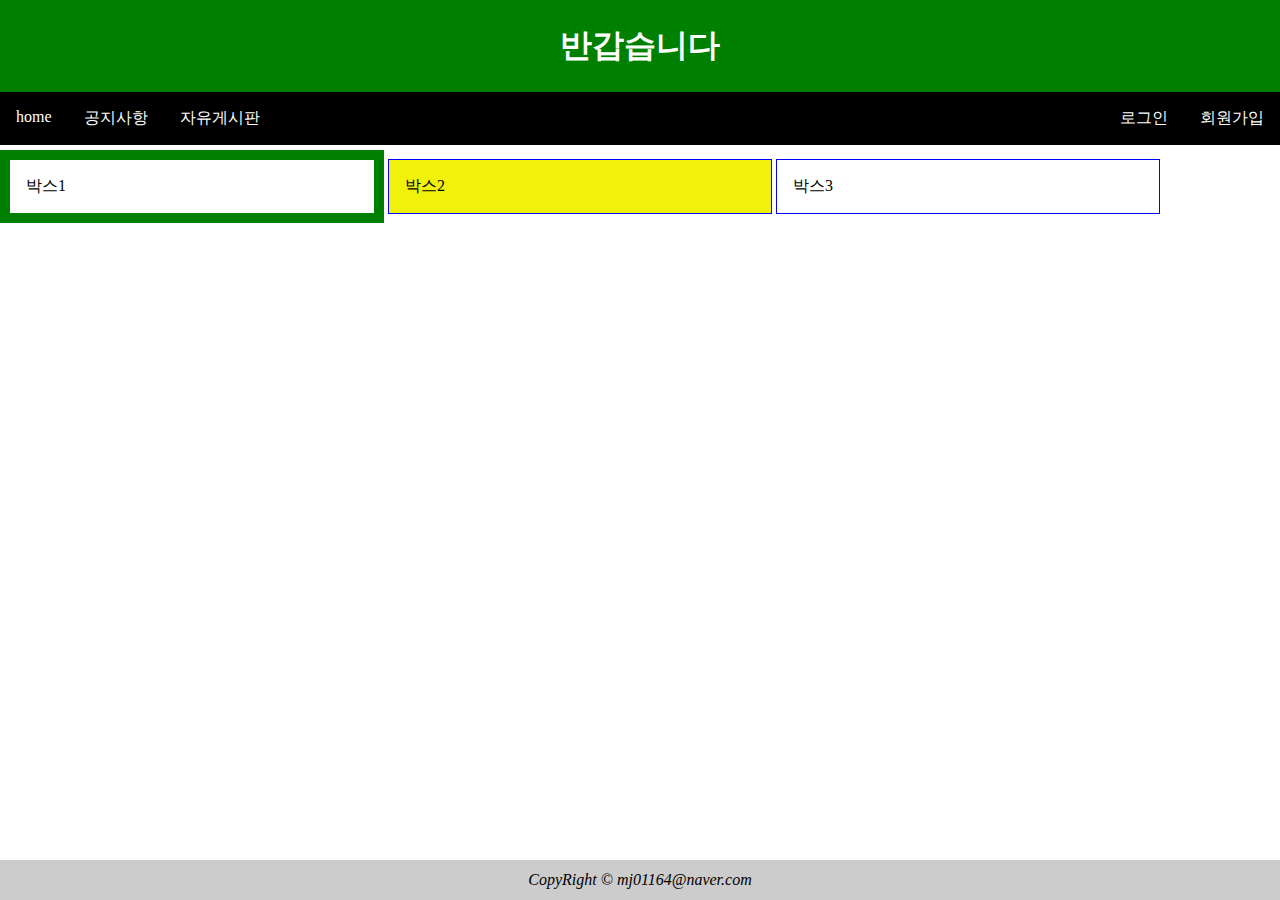
<file: hello-001/index.html>
<!DOCTYPE html>
<html lang="en">
  <head>
    <meta charset="UTF-8" />
    <meta name="viewport" content="width=device-width, initial-scale=1.0" />
    <title>Document</title>
  </head>
  <style>
    /* css를 시작할 때 항상 clear 코드를 작성하자 */
    * {
      margin: 0;
      padding: 0;
      box-sizing: border-box;
    }

    html {
      height: 100vh;
    }
    body {
      height: 100%;
      display: flex;
      flex-direction: column;
    }

    section {
      flex: 1;
    }
    header {
      background-color: green;
      color: white;
      text-align: center;
      padding: 1.5rem;
    }
    div {
      /* div box의 display 속성은 block 형이다
        block 형 속성을 inline으로 변경할 수 있다
        inline으로 변경하면 width, height 등의 속성이 적용되지 않는다*/
      display: inline;

      /*
      div box 의 display 속성을 inline-block 으로 변경하면
      block 성질과 inline 성질을 동시에 보이게 된다
      실제 보여지는 영역만 자신의 구역으로 하고
      width, height 가 적용되는 성질을 갖는다
      하지만 이 속성도 layout 만들때 여러가지 불편함이 있다 */

      display: inline-block;
      border: 1px solid blue;
      padding: 1rem;
      width: 30%;
      margin: 5px auto;
    }

    div:nth-of-type(1) {
      border: 10px solid green;
    }

    div:nth-of-type(2) {
      background-color: #f1f10c;
    }

    div:hover {
      cursor: pointer;
      background-color: #ccc;
    }

    nav {
      background-color: black;
      color: white;
    }

    nav ul {
      /*
        display:flex: 속성은 css2 에서 새롭게 도입된 속성이다
        부모 box를 flex로 설정하면 자식 box들은 모두 inline-block과
        같은 성질을 갖게 되고 자유롭게 layout 을 설정할 수 있다

        자식 box 들을 부모 box 내부에서 가로방향으로 배치하고자 할 때
        주로 사용하는 속성이다


        */
      display: flex;
      list-style: none;
    }

    nav li {
      padding: 1rem;
    }

    nav li:hover {
      cursor: pointer;
      background-color: #777;
    }
    nav li:nth-of-type(4) {
      margin-left: auto;
    }

    footer {
      background-color: #ccc;
      text-align: center;
      padding: 0.7rem;
    }
  </style>
  <body>
    <header>
      <h1>반갑습니다</h1>
    </header>
    <nav>
      <ul>
        <li>home</li>
        <li>공지사항</li>
        <li>자유게시판</li>
        <li>로그인</li>
        <li>회원가입</li>
      </ul>
    </nav>
    <section>
      <div>박스1</div>
      <div>박스2</div>
      <div>박스3</div>
    </section>
    <footer>
      <address>CopyRight &copy; mj01164@naver.com</address>
    </footer>
  </body>
</html>
</file>
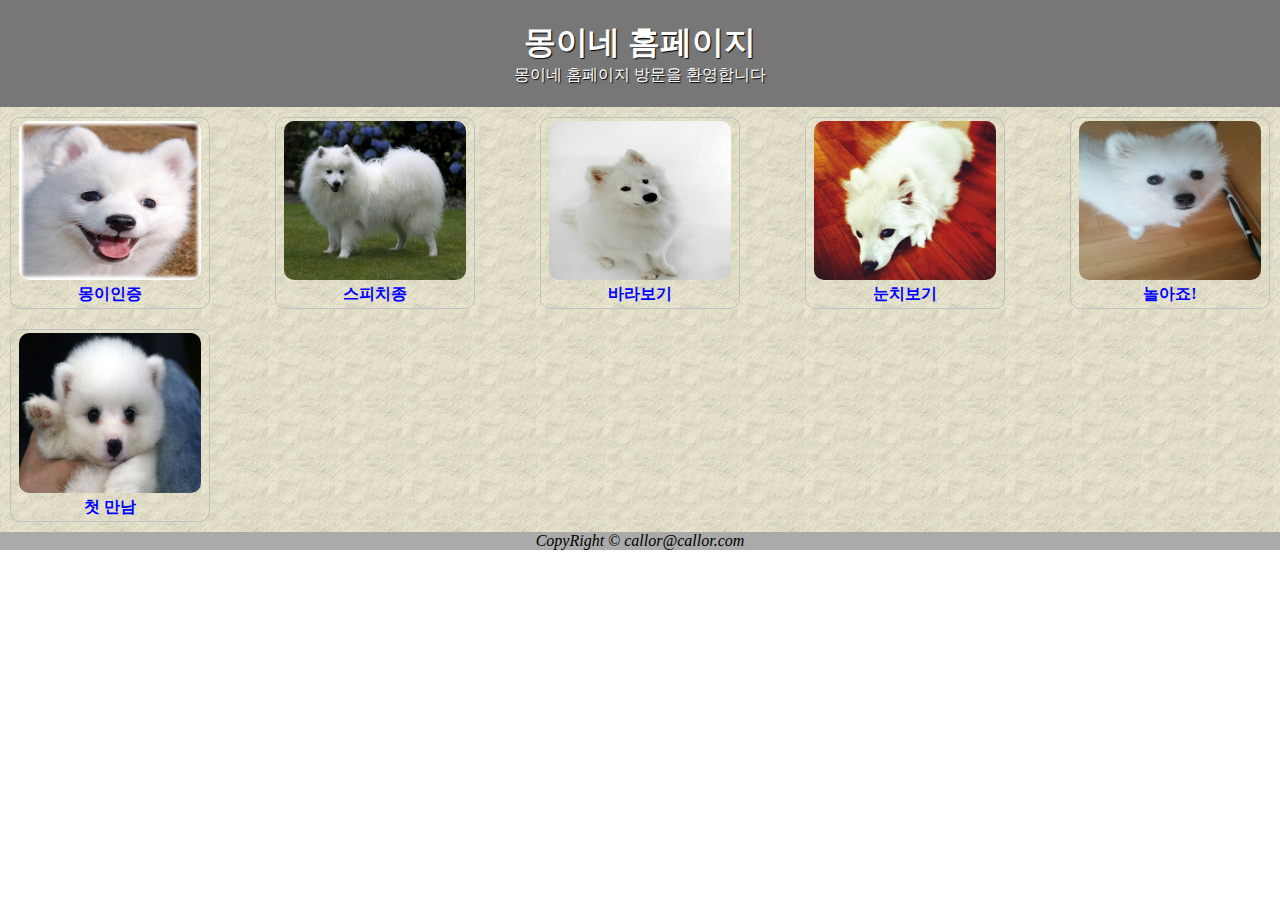
<file: hello-003/index.html>
<!DOCTYPE html>
<html lang="ko">
  <head>
    <meta charset="UTF-8" />
    <meta name="viewport" content="width=device-width, initial-scale=1.0" />
    <title>몽이네</title>
    <link rel="stylesheet" href="../css/clear.css" />
    <link rel="stylesheet" href="./css/main.css" />
  </head>
  <body>
    <header>
      <h1>몽이네 홈페이지</h1>
      <p>몽이네 홈페이지 방문을 환영합니다</p>
    </header>
    <section class="main">
      <article class="th_img">
        <img src="./images/dog/600_0001.jpg" alt="몽이인증" />
        <figcaption>
          <a href="./images/dog/0001.jpg" target="_new">몽이인증</a>
        </figcaption>
      </article>
      <article class="th_img">
        <img src="./images/dog/600_0002.jpg" alt="스피츠종" />
        <figcaption>
          <a href="./images/dog/0002.jpg" target="_new">스피치종</a>
        </figcaption>
      </article>
      <article class="th_img">
        <img src="./images/dog/600_0003.jpg" alt="바라보기" />
        <figcaption>
          <a href="./images/dog/0003.jpg" target="_new">바라보기</a>
        </figcaption>
      </article>
      <article class="th_img">
        <img src="./images/dog/600_0004.jpg" alt="눈치보기" />
        <figcaption>
          <a href="./images/dog/0004.jpg" target="_new">눈치보기</a>
        </figcaption>
      </article>
      <article class="th_img">
        <img src="./images/dog/600_0005.jpg" alt="놀아죠!" />
        <figcaption>
          <a href="./images/dog/0005.jpg" target="_new">놀아죠!</a>
        </figcaption>
      </article>
      <article class="th_img">
        <img src="./images/dog/600_0006.jpg" alt="첫 만남" />
        <figcaption>
          <a href="./images/dog/0006.jpg" target="_new">첫 만남</a>
        </figcaption>
      </article>
    </section>
    <footer>
      <address>CopyRight &copy; callor@callor.com</address>
    </footer>
  </body>
</html>
</file>
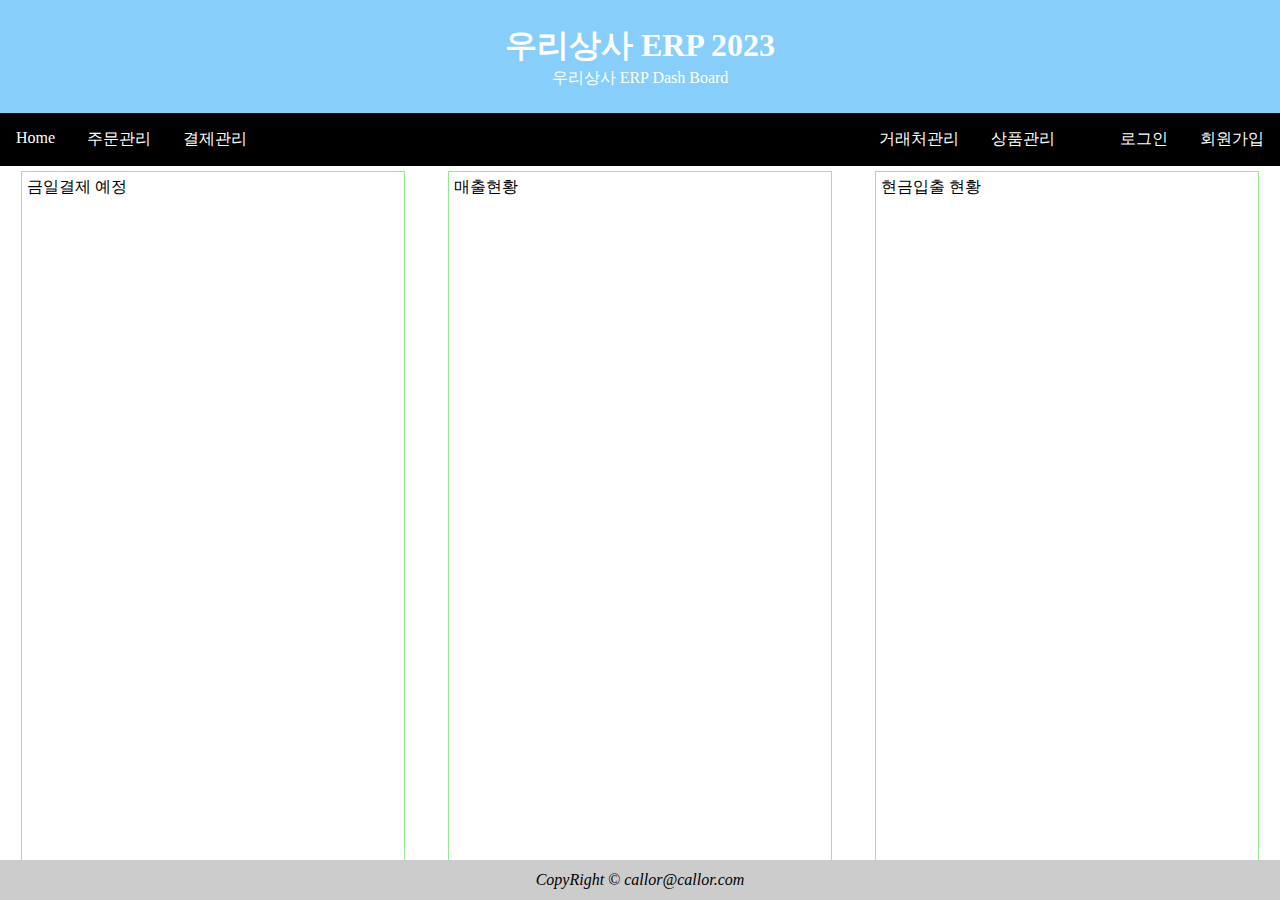
<file: hello-001/index2.html>
<!DOCTYPE html>
<html lang="en">
  <head>
    <meta charset="UTF-8" />
    <meta name="viewport" content="width=device-width, initial-scale=1.0" />
    <title>우리상사 ERP</title>
  </head>
  <style>
    * {
      margin: 0;
      padding: 0;
      box-sizing: border-box;
    }
    html {
      height: 100vh;
    }
    body {
      height: 100%;
      display: flex;
      flex-direction: column;
    }
    section {
      flex: 1;
      display: flex;
    }
    header {
      background-color: lightskyblue;
      color: white;
      text-align: center;
      padding: 1.5rem;
    }
    div {
      border: 1px solid lightgreen;
      margin: 5px auto;
      padding: 5px;
      width: 30%;
      height: 100%;
    }
    nav {
      background-color: black;
      color: white;
    }

    nav ul {
      display: flex;
      list-style: none;
    }

    nav li {
      padding: 1rem;
    }

    nav li:hover {
      cursor: pointer;
      background-color: #777;
    }

    nav li:nth-of-type(4) {
      margin-left: 600px;
    }

    nav li:nth-of-type(6) {
      margin-left: auto;
    }

    footer {
      background-color: #ccc;
      text-align: center;
      padding: 0.7rem;
    }
  </style>
  <body>
    <header>
      <h1>우리상사 ERP 2023</h1>
      <p>우리상사 ERP Dash Board</p>
    </header>
    <nav>
      <ul>
        <li>Home</li>
        <li>주문관리</li>
        <li>결제관리</li>
        <li>거래처관리</li>
        <li>상품관리</li>
        <li>로그인</li>
        <li>회원가입</li>
      </ul>
    </nav>
    <section>
      <div>금일결제 예정</div>
      <div>매출현황</div>
      <div>현금입출 현황</div>
    </section>
    <footer>
      <address>CopyRight &copy; callor@callor.com</address>
    </footer>
  </body>
</html>
</file>
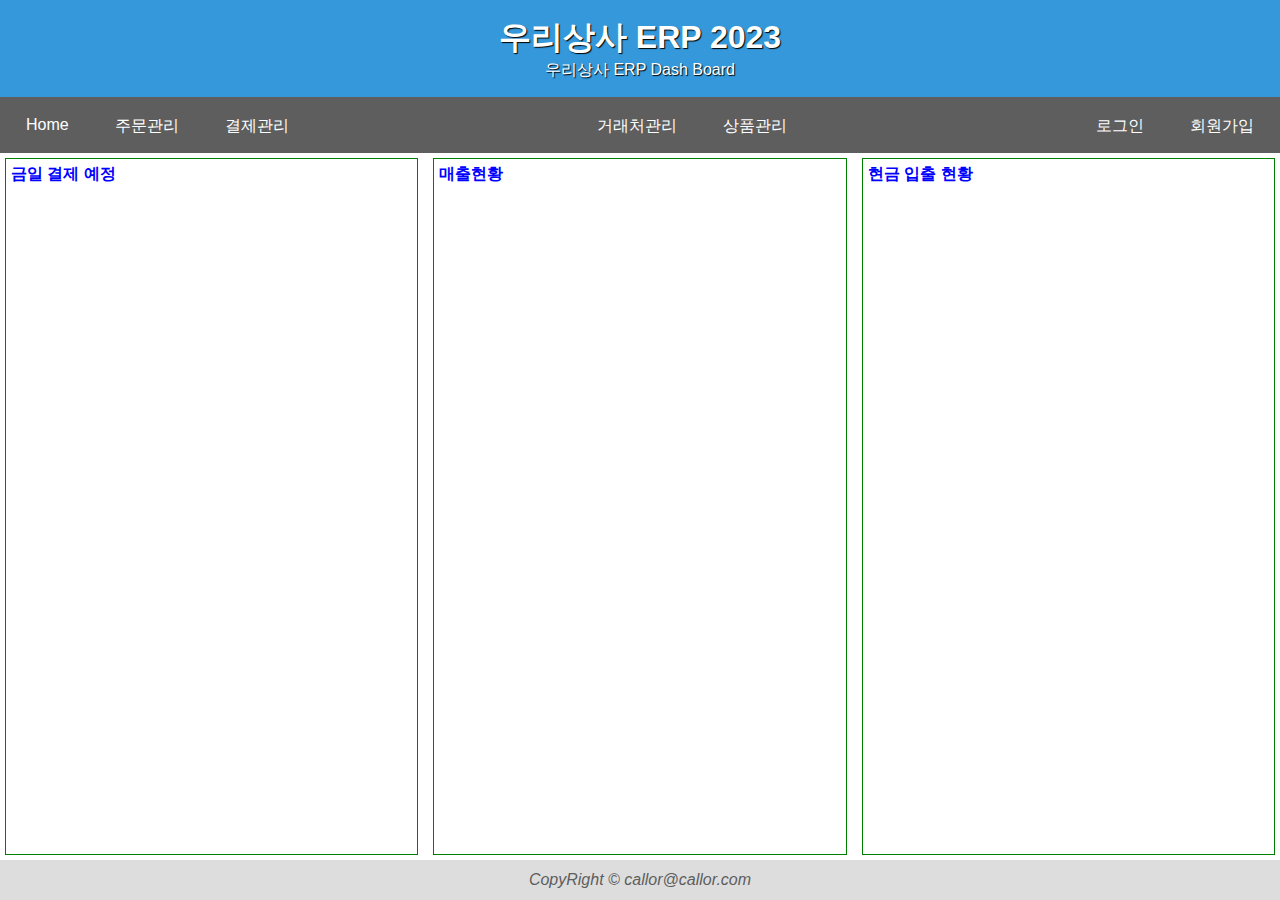
<file: hello-001/index3.html>
<!DOCTYPE html>
<html lang="en">
  <head>
    <meta charset="UTF-8" />
    <meta name="viewport" content="width=device-width, initial-scale=1.0" />
    <title>우리상사 ERP</title>
    <link rel="stylesheet" href="./dash.css" />
  </head>
  <body>
    <header>
      <h1>우리상사 ERP 2023</h1>
      <p>우리상사 ERP Dash Board</p>
    </header>
    <nav>
      <a href="#">Home</a>
      <a href="#">주문관리</a>
      <a href="#">결제관리</a>
      <a href="#">거래처관리</a>
      <a href="#">상품관리</a>
      <a href="#">로그인</a>
      <a href="#">회원가입</a>
    </nav>
    <section>
      <article><p>금일 결제 예정</p></article>
      <article><p>매출현황</p></article>
      <article><p>현금 입출 현황</p></article>
    </section>
    <footer>
      <address>CopyRight &copy; callor@callor.com</address>
    </footer>
  </body>
</html>
</file>
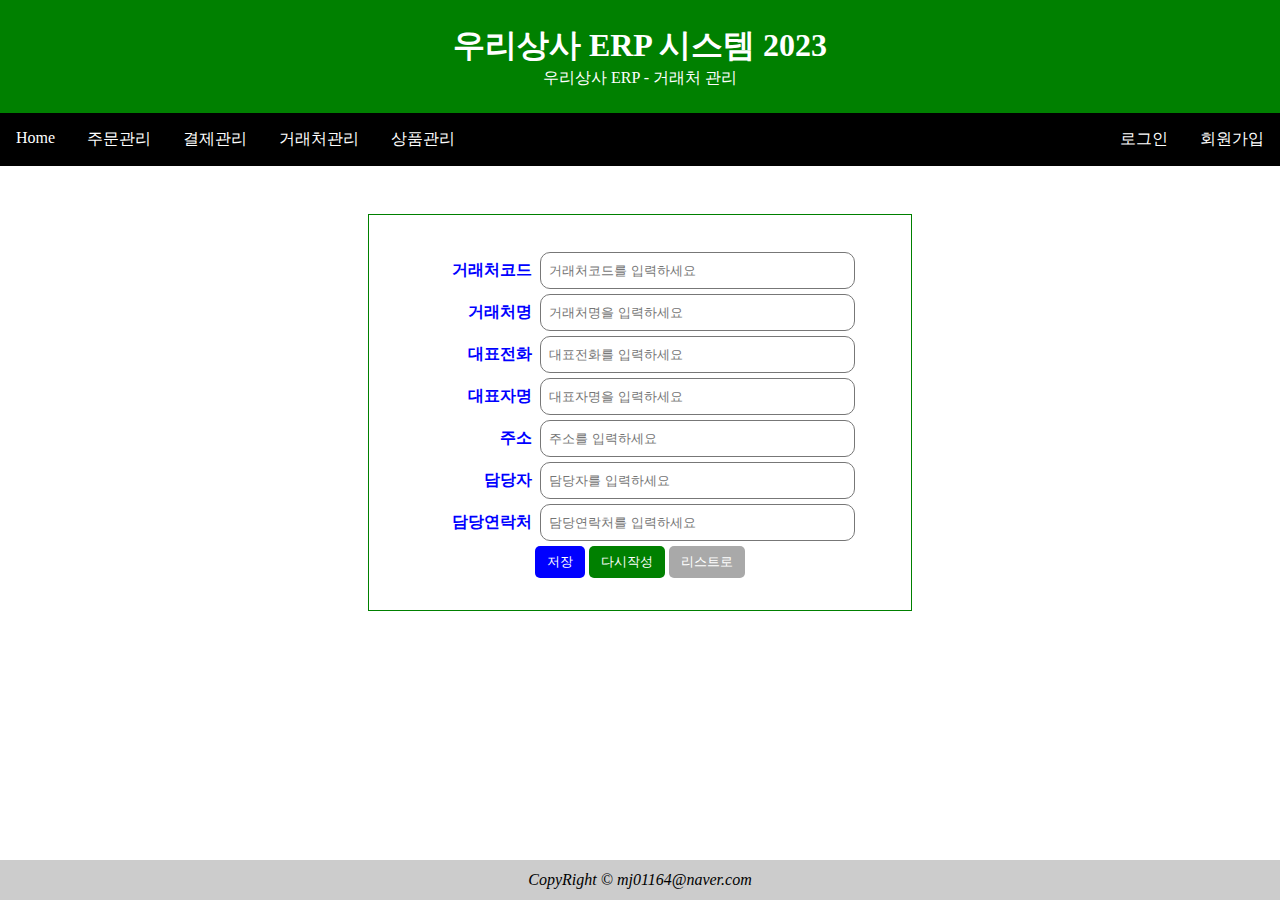
<file: hello-001/index4.html>
<!DOCTYPE html>
<html lang="en">
  <head>
    <meta charset="UTF-8" />
    <meta name="viewport" content="width=device-width, initial-scale=1.0" />
    <title>우리상사 ERP 시스템 2023</title>
  </head>
  <style>
    * {
      margin: 0;
      padding: 0;
      box-sizing: border-box;
    }
    html {
      width: 100vw;
      height: 100vh;
    }
    body {
      height: 100%;
      width: 100%;
      display: flex;
      flex-direction: column;
      justify-content: center;
      align-items: center;
    }

    section {
      flex: 1;
    }
    header {
      width: 100%;
      background-color: green;
      color: white;
      text-align: center;
      padding: 1.5rem;
    }

    nav {
      width: 100%;
      background-color: black;
      color: white;
    }

    nav ul {
      display: flex;
      list-style: none;
    }
    nav li {
      padding: 1rem;
    }
    nav li:hover {
      cursor: pointer;
      background-color: #777;
    }

    nav li:nth-of-type(6) {
      margin-left: auto;
    }

    form {
      width: 50vw;
    }

    fieldset {
      padding: 2rem;
      margin: 3rem;
      text-align: center;
      border: 1px solid green;
    }

    form div {
      width: 90%;
      margin: 5px auto;
      display: flex;
    }

    form label,
    form input {
      padding: 8px;
    }

    form label {
      flex: 1;
      text-align: right;
      color: blue;
      font-weight: bold;
    }

    form input {
      flex: 3;
      border-radius: 10px;
      outline: none;
      border: 1px solid #777;
    }

    form input:hover {
      background-color: #ddd;
      cursor: pointer;
    }

    form input:focus {
      border: 1px solid blue;
    }

    footer {
      width: 100%;
      background-color: #ccc;
      text-align: center;
      padding: 0.7rem;
    }
    button {
      padding: 7px 12px;
      border-radius: 5px;
      border: none;
    }
    .a {
      background-color: blue;
      color: white;
    }
    .b {
      background-color: green;
      color: white;
    }
    .c {
      background-color: darkgray;
      color: white;
    }
  </style>
  <body>
    <header>
      <h1>우리상사 ERP 시스템 2023</h1>
      <p>우리상사 ERP - 거래처 관리</p>
    </header>
    <nav>
      <ul>
        <li>Home</li>
        <li>주문관리</li>
        <li>결제관리</li>
        <li>거래처관리</li>
        <li>상품관리</li>
        <li>로그인</li>
        <li>회원가입</li>
      </ul>
    </nav>
    <section>
      <form>
        <fieldset>
          <div>
            <label>거래처코드</label
            ><input type="text" placeholder="거래처코드를 입력하세요" />
          </div>
          <div>
            <label>거래처명</label
            ><input type="text" placeholder="거래처명을 입력하세요" />
          </div>
          <div>
            <label>대표전화</label
            ><input type="text" placeholder="대표전화를 입력하세요" />
          </div>
          <div>
            <label>대표자명</label
            ><input type="text" placeholder="대표자명을 입력하세요" />
          </div>
          <div>
            <label>주소</label
            ><input type="text" placeholder="주소를 입력하세요" />
          </div>
          <div>
            <label>담당자</label
            ><input type="text" placeholder="담당자를 입력하세요" />
          </div>
          <div>
            <label>담당연락처</label
            ><input type="text" placeholder="담당연락처를 입력하세요" />
          </div>
          <button class="a">저장</button>
          <button class="b">다시작성</button>
          <button class="c">리스트로</button>
        </fieldset>
      </form>
    </section>
    <footer>
      <address>CopyRight &copy; mj01164@naver.com</address>
    </footer>
  </body>
</html>
</file>
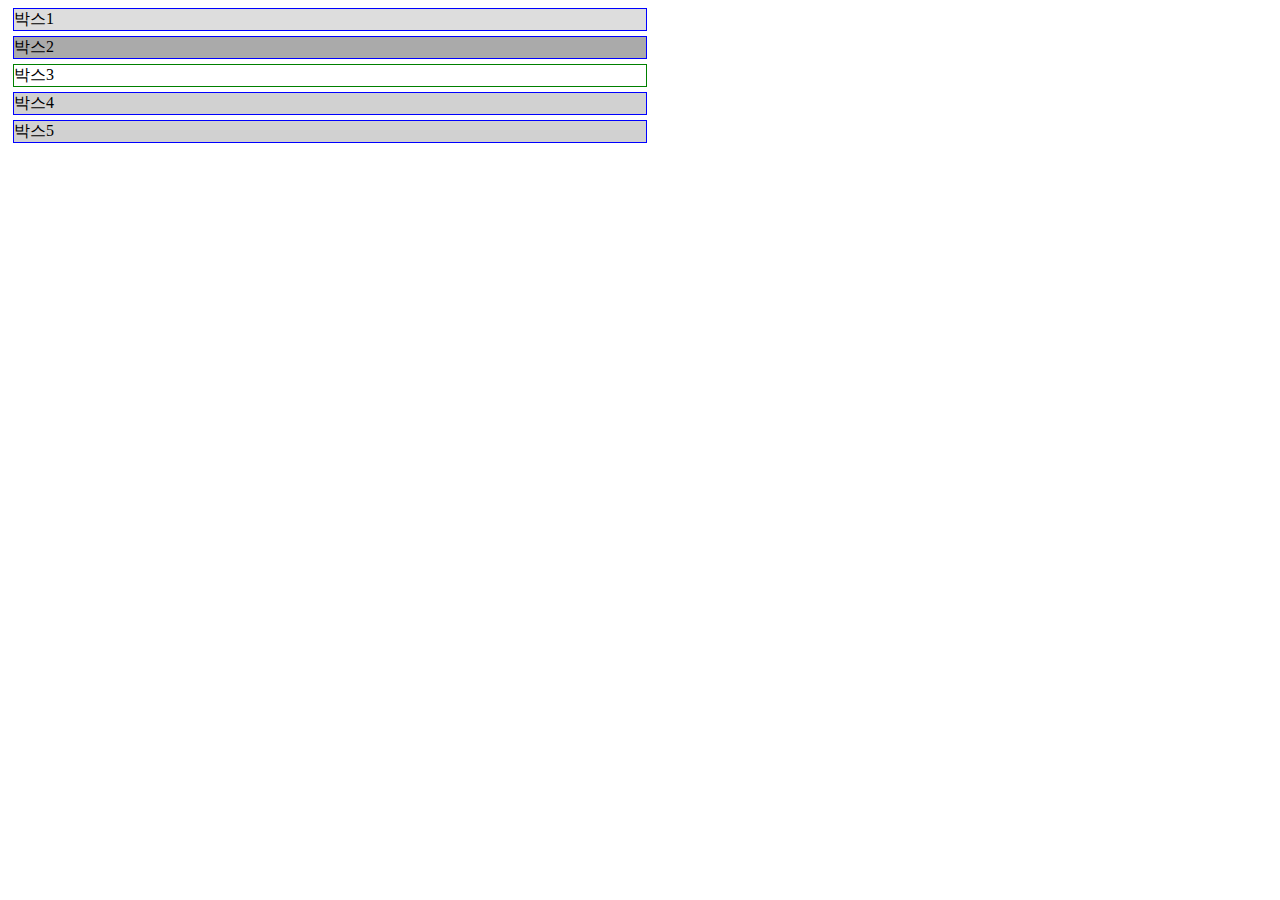
<file: hello-001/index5.html>
<!DOCTYPE html>
<html lang="en">
  <head>
    <meta charset="UTF-8" />
    <meta name="viewport" content="width=device-width, initial-scale=1.0" />
    <title>Document</title>
    <style>
      div {
        width: 50%;
        border: 1px solid blue;
        margin: 5px;
      }
      div:nth-of-type(1) {
        background-color: #ddd;
      }
      div#div2 {
        background-color: #aaa;
      }
      #div3 {
        border: 1px solid green;
      }
      .div4 {
        background-color: #d1d1d1;
      }
    </style>
  </head>
  <body>
    <div>박스1</div>
    <div id="div2">박스2</div>
    <div id="div3">박스3</div>
    <div class="div4">박스4</div>
    <div class="div4">박스5</div>

    <script>
      /* 화면(document)에 있는 여러 요소(selector)들 중에 id가
    div2인(#div2)인 요소를 JS에서 사용할 수 있도록 객체변수로 변환하기
    */
      const div2 = document.querySelector("#div2");
      const div3 = document.querySelector("div#div3");
      const div4 = document.querySelectorAll("div.div4");

      const onClickHandler1 = (e) => {
        div2.innerText = "대한민국만세";
      };
      const onClickHandler2 = function (e) {
        div3.style.backgroundColor = "yellow";
        div3.style.color = "blue";
        div3.style.fontSize = "30px";
      };
      function onClickHandler3() {
        div4[0].style.backgroundColor = "#aaa";
        div4[1].style.backgroundColor = "blue";
      }

      div2.addEventListener("click", onClickHandler1);
      div3.addEventListener("click", onClickHandler2);
      div4[0].addEventListener("click", onClickHandler3);
      div4[1].addEventListener("click", onClickHandler3);
    </script>
  </body>
</html>
</file>
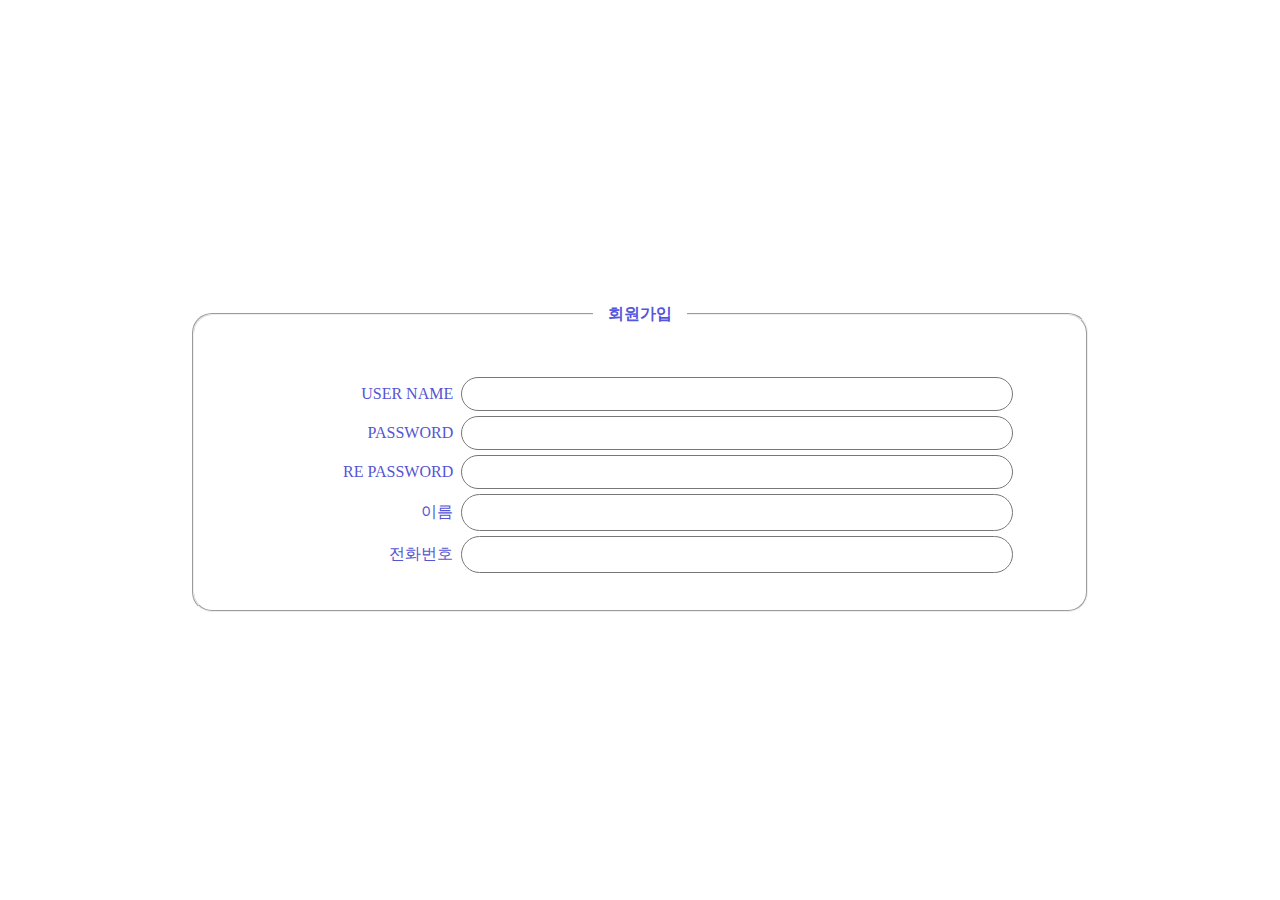
<file: hello-001/join.html>
<!DOCTYPE html>
<html lang="ko">
  <head>
    <meta charset="UTF-8" />
    <meta name="viewport" content="width=device-width, initial-scale=1.0" />
    <title>Document</title>
    <link rel="stylesheet" href="./main.css" />
  </head>
  <body>
    <section>
      <form>
        <fieldset>
          <legend>회원가입</legend>
          <div><label>USER NAME</label><input type="text" /></div>
          <div><label>PASSWORD</label><input type="text" /></div>
          <div><label>RE PASSWORD</label><input type="text" /></div>
          <div><label>이름</label><input type="text" /></div>
          <div><label>전화번호</label><input type="text" /></div>
        </fieldset>
      </form>
    </section>
  </body>
</html>
</file>
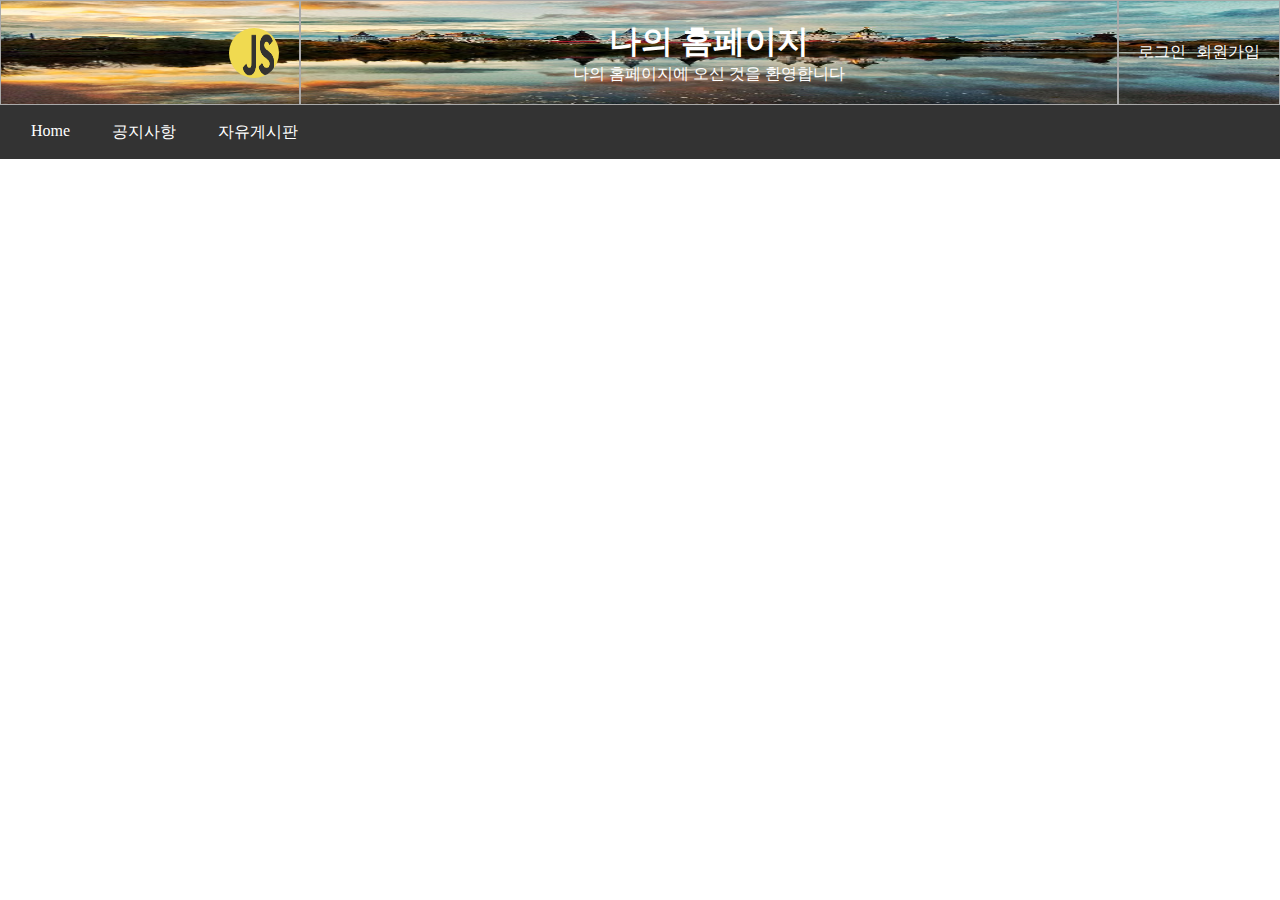
<file: hello-002/index0.html>
<!DOCTYPE html>
<html lang="ko">
  <head>
    <meta charset="UTF-8" />
    <meta name="viewport" content="width=device-width, initial-scale=1.0" />
    <title>Document</title>
    <link rel="stylesheet" href="../css/clear.css" />
    <link rel="stylesheet" href="./css/main.css" />
    <link rel="stylesheet" href="./css/nav.css" />
    <script src="./js/nav.js"></script>
  </head>
  <body>
    <header class="main">
      <div>
        <img src="../images/jslogo.jpg" width="50px" height="50px" alt="logo" />
      </div>
      <div>
        <h1>나의 홈페이지</h1>
        <p>나의 홈페이지에 오신 것을 환영합니다</p>
      </div>
      <div>
        <a href="./login.html">로그인</a>
        <a href="./join.html">회원가입</a>
      </div>
    </header>
    <nav class="main">
      <ul>
        <li>Home</li>
        <li>공지사항</li>
        <li>자유게시판</li>
      </ul>
    </nav>
  </body>
</html>
</file>
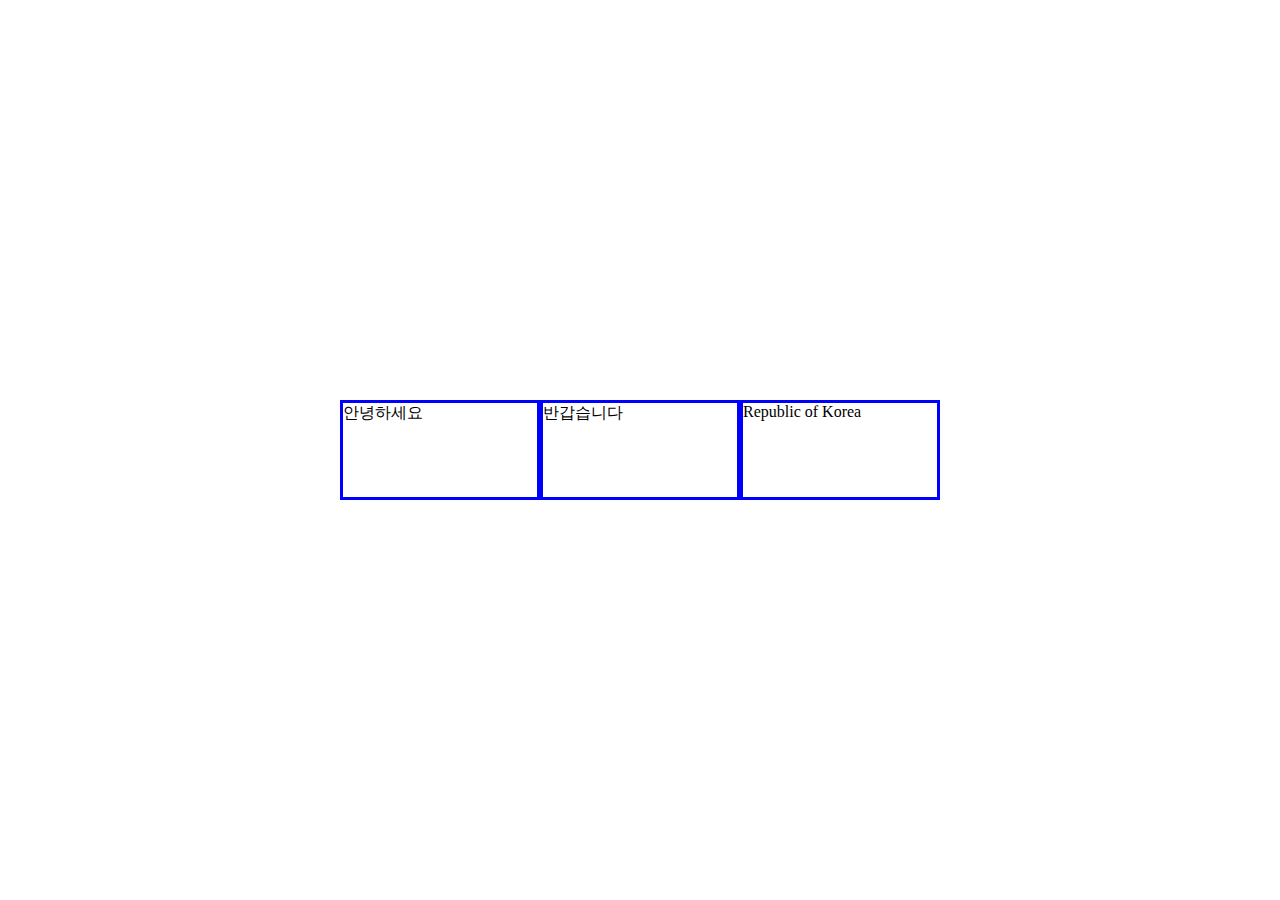
<file: hello-002/index1.html>
<!DOCTYPE html>
<html lang="ko">
  <head>
    <meta charset="UTF-8" />
    <meta name="viewport" content="width=device-width, initial-scale=1.0" />
    <title>Document</title>
    <style>
      * {
        padding: 0;
        margin: 0;
        box-sizing: border-box;
      }
      html {
        width: 100vw;
        height: 100vh;
      }
      body {
        height: 100%;
        display: flex;
        justify-content: center;
        align-items: center;
      }
      div {
        width: 200px;
        height: 100px;
        border: 3px solid blue;
        transition: 1s ease-in-out;
      }
    </style>
  </head>
  <body>
    <div id="div1">안녕하세요</div>
    <div id="div2">반갑습니다</div>
    <div id="div3">Republic of Korea</div>
  </body>
  <script>
    const div1 = document.querySelector("div#div1");
    const div2 = document.querySelector("div#div2");
    const div3 = document.querySelector("div#div3");
    let count = 0;
    // 어딘가에 onClick Event가 발생하면 처리할(Hander) 함수 선언
    const onClickHandler = (e) => {
      count++;
      let deg = count * 90;
      // back tit 을 이용한 문자열과 변수 결합
      e.target.style.transform = `rotate(${deg}deg)`;
    };

    div1.addEventListener("click", onClickHandler);
    div2.addEventListener("click", onClickHandler);
    div3.addEventListener("click", onClickHandler);
  </script>
</html>
</file>
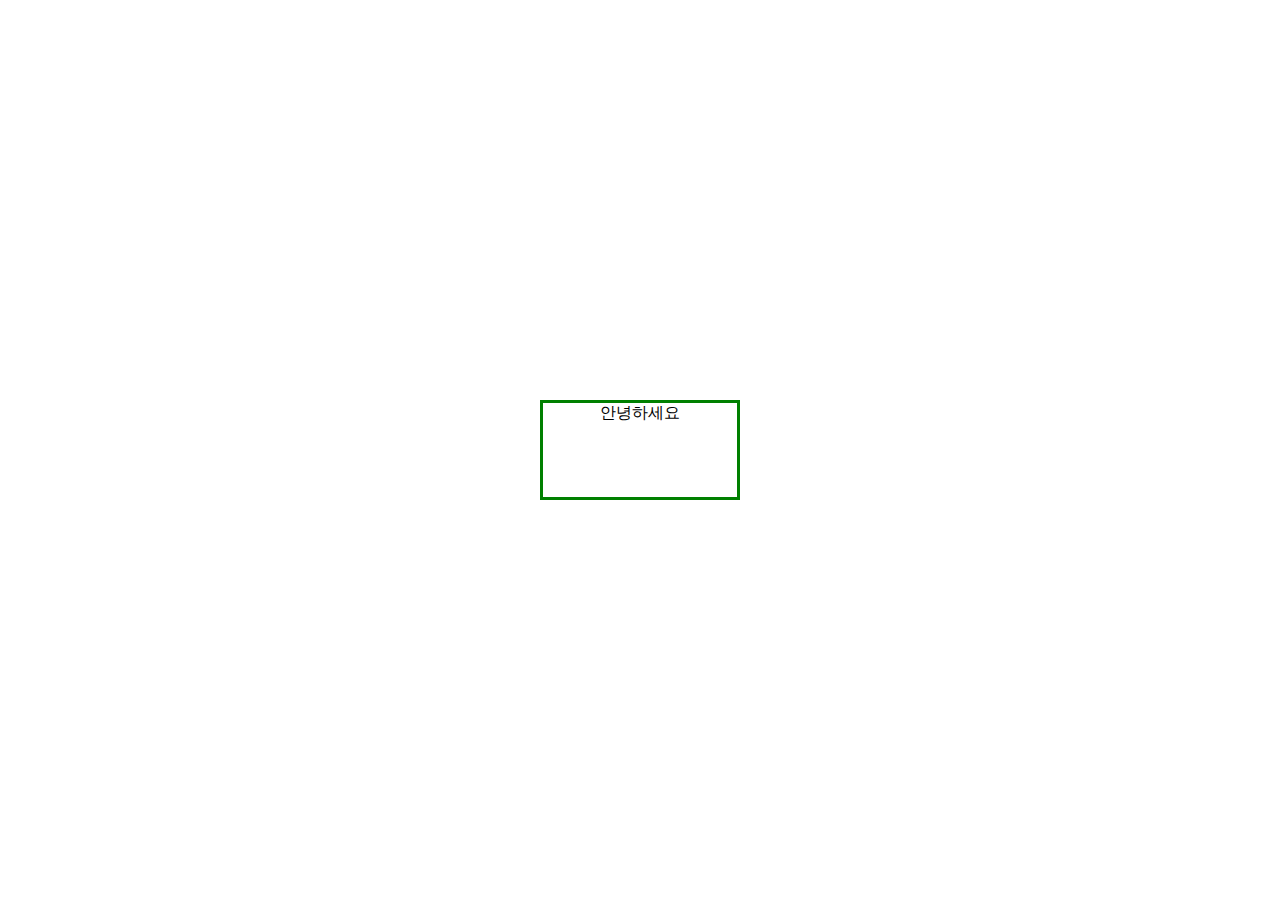
<file: hello-002/index2.html>
<!DOCTYPE html>
<html lang="ko">
  <head>
    <meta charset="UTF-8" />
    <meta name="viewport" content="width=device-width, initial-scale=1.0" />
    <title>Document</title>
    <link rel="stylesheet" href="../css/clear.css" />
    <style>
      body {
        display: flex;
        justify-content: center;
        align-items: center;
      }
      div.div.hello {
        width: 200px;
        height: 100px;
        border: 3px solid green;
        text-align: center;
        transition: 1s step-end;
      }
    </style>
    <script>
      /*
    화면(HTML)의 객체 도구를 JS 코드에서 사용하려고 할 떄는
    querySelector() 함수를 사용하여 Selector 객체를 Query 하여 변수에 저장해두어야 한다
    하지만, 화면에 DOM 이 그려지기 전에 JS 코드가 실행되면, 아직 준비 안된 객체를 참조하고
    JS 코드에서 오류가 발생한다.
    그러한 현상을 방지하기 위하여 JS 코드에서는 항상 다음의 스크립트코드로 시작한다.
    화면에 모든 요소가 다 그려지만 JS 코드를 실행해라 라는 의미
    */
      document.addEventListener("DOMContentLoaded", () => {
        const hello_div = document.querySelector("div.hello");
        const hellos = [
          "안녕하세요",
          "우리나라만세",
          "Republic of Korea",
          "대한민국 우리나라",
          "지금은 장마철",
        ];
        let count = 0;

        hello_div.addEventListener("click", (e) => {
          e.target.innerHTML = hellos[count++ % hellos.length];
        });
      });
    </script>
  </head>
  <body>
    <div class="div hello">안녕하세요</div>
  </body>
</html>
</file>
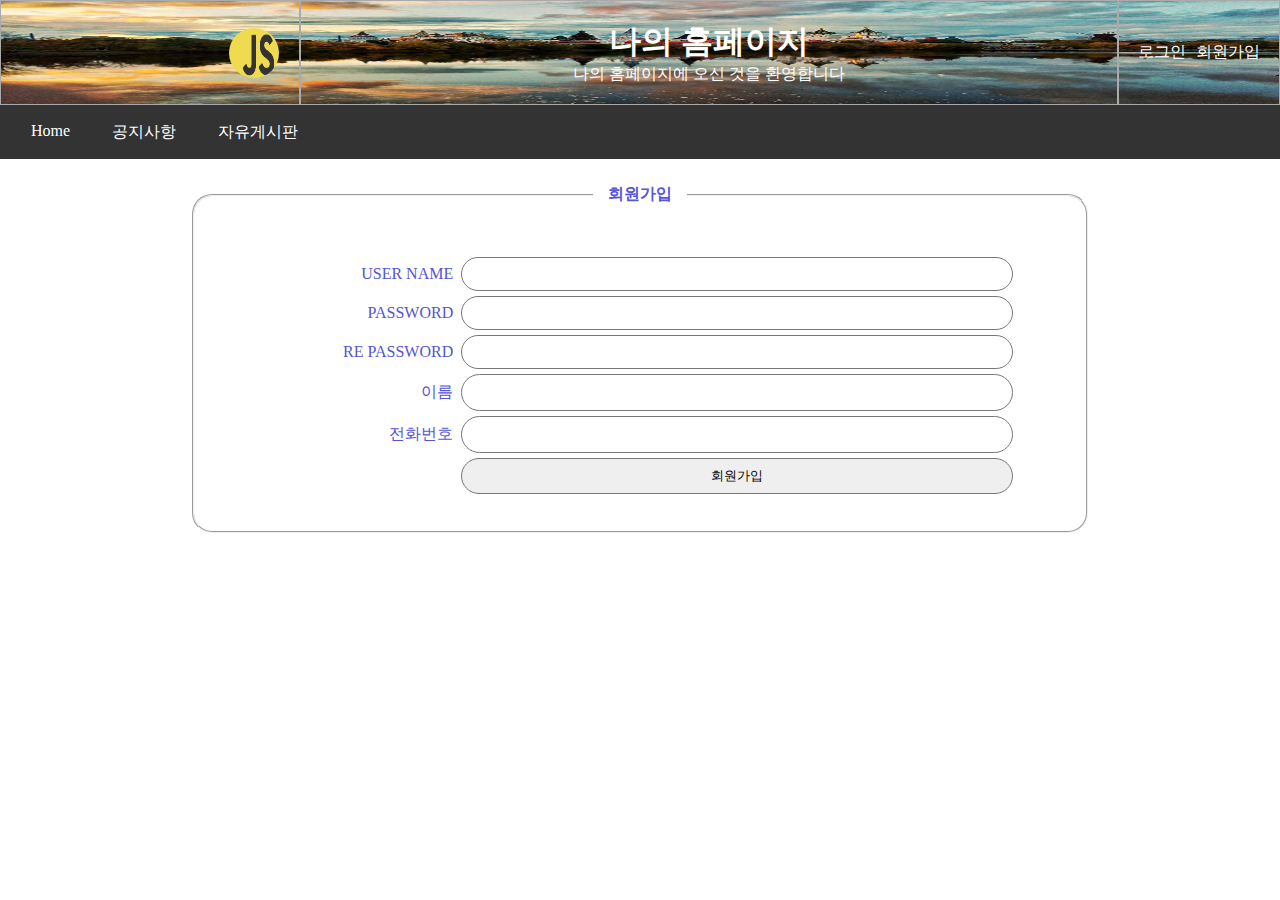
<file: hello-002/join.html>
<!DOCTYPE html>
<html lang="ko">
  <head>
    <meta charset="UTF-8" />
    <meta name="viewport" content="width=device-width, initial-scale=1.0" />
    <title>Document</title>
    <link rel="stylesheet" href="../css/clear.css" />
    <link rel="stylesheet" href="./css/main.css" />
    <link rel="stylesheet" href="./css/nav.css" />
    <link rel="stylesheet" href="./css/join.css" />
    <script src="./js/nav.js"></script>
    <script src="./js/join.js"></script>
  </head>
  <body>
    <header class="main">
      <div>
        <img src="../images/jslogo.jpg" width="50px" height="50px" alt="logo" />
      </div>
      <div>
        <h1>나의 홈페이지</h1>
        <p>나의 홈페이지에 오신 것을 환영합니다</p>
      </div>
      <div>
        <a href="./login.html">로그인</a>
        <a href="./join.html">회원가입</a>
      </div>
    </header>
    <nav class="main">
      <ul>
        <li>Home</li>
        <li>공지사항</li>
        <li>자유게시판</li>
      </ul>
    </nav>
    <section class="join body">
      <form>
        <fieldset>
          <legend>회원가입</legend>
          <div>
            <label>USER NAME</label><input type="text" name="username" />
          </div>
          <div>
            <label>PASSWORD</label><input type="password" name="password" />
          </div>
          <div>
            <label>RE PASSWORD</label
            ><input type="password" name="re_password" />
          </div>
          <div><label>이름</label><input type="text" name="name" /></div>
          <div><label>전화번호</label><input type="tel" name="tel" /></div>
          <div>
            <label></label><input type="button" class="join" value="회원가입" />
          </div>
        </fieldset>
      </form>
    </section>
  </body>
</html>
</file>
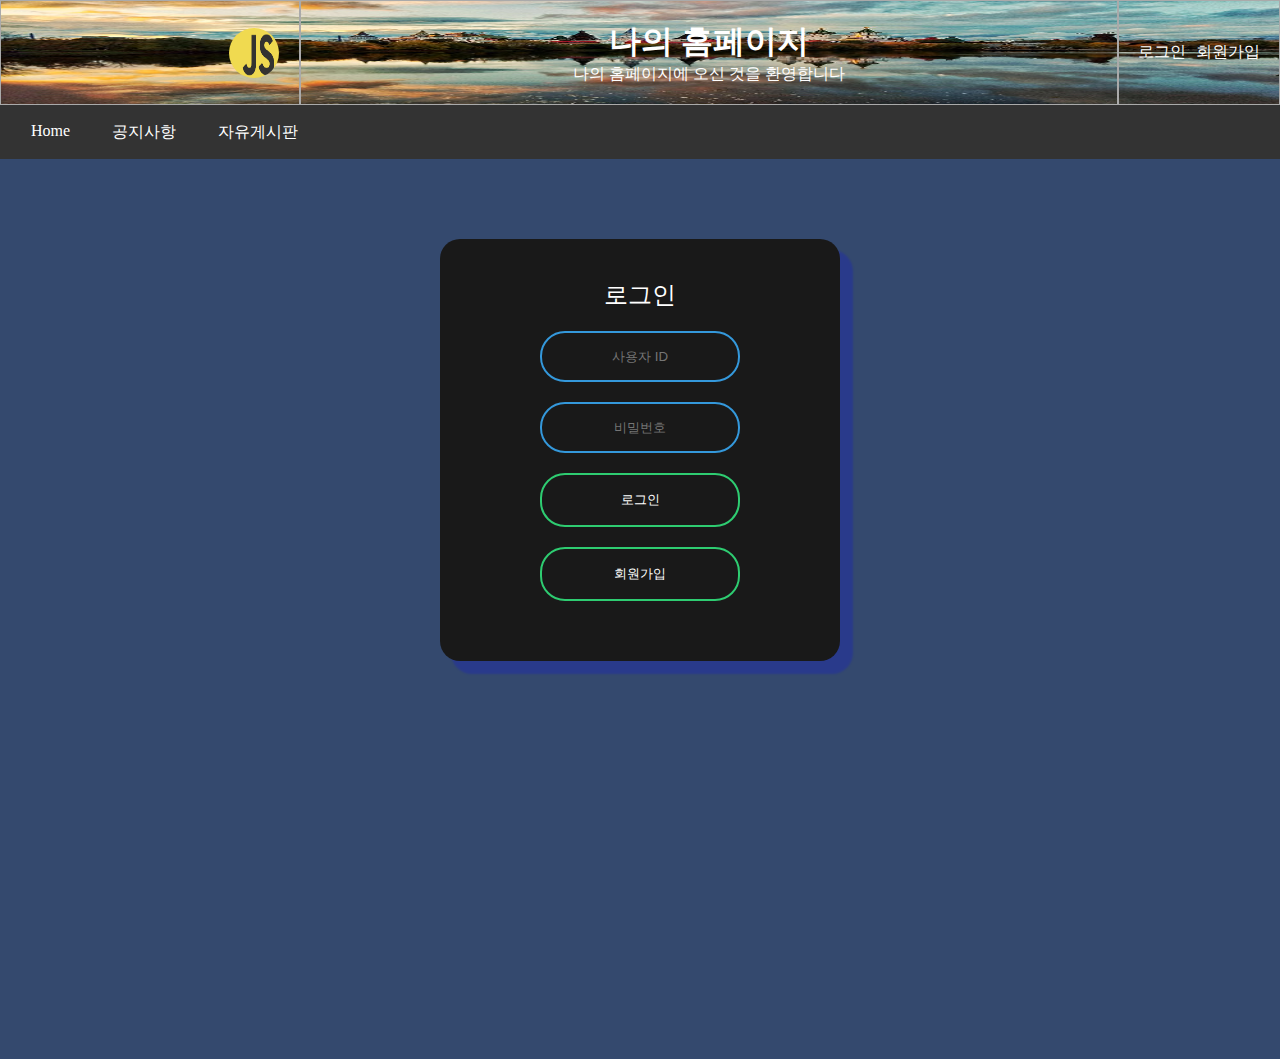
<file: hello-002/login.html>
<!DOCTYPE html>
<html lang="ko">
  <head>
    <meta charset="UTF-8" />
    <meta name="viewport" content="width=device-width, initial-scale=1.0" />
    <title>Document</title>
    <link rel="stylesheet" href="../css/clear.css" />
    <link rel="stylesheet" href="./css/main.css" />
    <link rel="stylesheet" href="./css/nav.css" />
    <link rel="stylesheet" href="./css/login.css" />
    <script src="./js/nav.js"></script>
    <script src="./js/login.js"></script>
  </head>
  <body>
    <header class="main">
      <div>
        <img src="../images/jslogo.jpg" width="50px" height="50px" alt="logo" />
      </div>
      <div>
        <h1>나의 홈페이지</h1>
        <p>나의 홈페이지에 오신 것을 환영합니다</p>
      </div>
      <div>
        <a href="./login.html">로그인</a>
        <a href="./join.html">회원가입</a>
      </div>
    </header>
    <nav class="main">
      <ul>
        <li>Home</li>
        <li>공지사항</li>
        <li>자유게시판</li>
      </ul>
    </nav>
    <section class="login body">
      <form>
        <h2>로그인</h2>
        <input name="username" type="text" placeholder="사용자 ID" />
        <input name="password" type="password" placeholder="비밀번호" />
        <input class="login" type="button" value="로그인" />
        <button class="join" type="button">회원가입</button>
      </form>
    </section>
  </body>
</html>
</file>
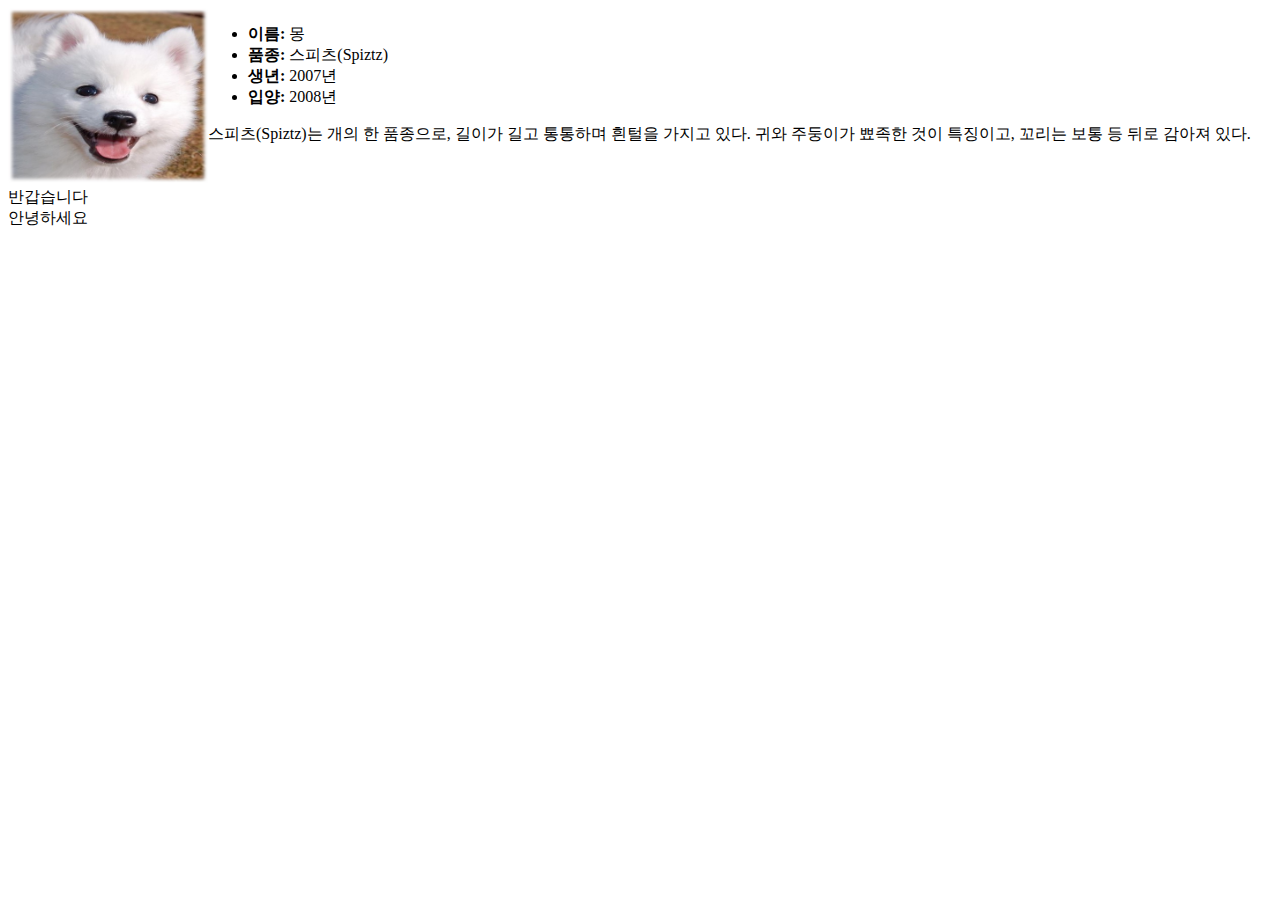
<file: hello-003/dog_detail.html>
<!DOCTYPE html>
<html lang="ko">
  <head>
    <meta charset="UTF-8" />
    <meta name="viewport" content="width=device-width, initial-scale=1.0" />
    <title>Document</title>
    <style>
      section.detail {
        display: flex;
        flex-direction: column;

        article {
          display: flex;
        }
      }
    </style>
  </head>
  <body>
    <section class="detail">
      <article>
        <div><img src="./images/dog/0001.jpg" width="200px" /></div>
        <div>
          <ul>
            <li><strong>이름: </strong>몽</li>
            <li><strong>품종: </strong>스피츠(Spiztz)</li>
            <li><strong>생년: </strong>2007년</li>
            <li><strong>입양: </strong>2008년</li>
          </ul>
          <p>
            <span>스피츠(Spiztz)</span>는 개의 한 품종으로, 길이가 길고 통통하며
            흰털을 가지고 있다. 귀와 주둥이가 뾰족한 것이 특징이고, 꼬리는 보통
            등 뒤로 감아져 있다.
          </p>
        </div>
      </article>
      <article>반갑습니다</article>
      <article>안녕하세요</article>
    </section>
  </body>
</html>
</file>
<file: css/clear.css>
/* css 초기화 코드 */
* {
  padding: 0;
  margin: 0;
  box-sizing: border-box;
}
html {
  width: 100vw;
  height: 100vh;
}
body {
  height: 100%;
}
a {
  text-decoration: none;
  color: inherit;
}
</file>
<file: hello-003/css/main.css>
header {
  background-color: #777;
  color: white;
  text-align: center;
  padding: 1.3rem;
  text-shadow: 1px 1px 1px black;
}

section.main {
  background-image: url("../images/paper.gif");
  background-repeat: repeat;
  text-align: center;

  display: flex;
  /* flex box 내부의 item 들은 기본적으로 가로방향으로 한줄로 표현이 된다
    화면에 가로 크기가 조절되는 경우 적당한 크기로 줄바꿈이 되어
    여러줄에 표현하도록 설정하는 것
    */
  flex-wrap: wrap;
  /* item 들을 space 를 적당히 조절하여 균형잡히도록 배치하기 */
  justify-content: space-between;

  article {
    border: 1px solid #c0c0c0;
    width: 200px;
    margin: 10px;
    padding: 3px;
    border-radius: 10px;

    img {
      width: 95%;
      border-radius: 10px;
    }
    figcaption {
      font-weight: bold;
      color: blue;
      /* figcaption:hover */
      &:hover {
        color: #888;
      }
    }
  }
}

footer {
  background-color: #aaa;
  text-align: center;
}
</file>
<file: hello-001/dash.css>
* {
  margin: 0;
  padding: 0;
  box-sizing: border-box;
}

html {
  width: 100vw;
  height: 100vh;
}

body {
  width: 100%;
  height: 100%;
  display: flex;
  flex-direction: column;
  font-family: "Noto Sans KR", sans-serif;
  font-size: 16px;
  color: rgb(94, 94, 94);
}

header {
  background-color: rgb(52, 152, 219);
  color: white;
  padding: 1rem;
  text-align: center;
  text-shadow: 1px 1px 1px black;
}

a {
  text-decoration: none;
  color: inherit;
}

nav {
  background-color: rgb(94, 94, 94);
  color: white;
  display: flex;
}

nav a {
  /* top, right, bottom, left */
  padding: 12px 16px 8px 16px;
  margin: 7px 7px 5px 7px;
  border-bottom: 3px solid transparent;
  transition: 0.7s;
}

nav a:first-of-type {
  margin-left: 10px;
}

nav a:last-of-type {
  margin-right: 10px;
}

nav a:nth-of-type(4),
nav a:nth-of-type(6) {
  margin-left: auto;
}

nav a:hover {
  border-bottom: 3px solid rgb(255, 230, 0);
}

section {
  display: flex;
  gap: 5px;
  flex: 1;
}

article {
  flex: 1px;
  border: 1px solid green;
  margin: 5px;
}

article p {
  color: blue;
  font-weight: bold;
  padding: 5px;
}

footer {
  background-color: #ddd;
  text-align: center;
  padding: 0.7rem;
}
</file>
<file: hello-001/main.css>
* {
  padding: 0;
  margin: 0;
  box-sizing: border-box;
}

html {
  height: 100vh;
}

body {
  height: 100%;
  display: flex;
  justify-content: center;
  align-items: center;
}

form {
  width: 70vw;
}

fieldset {
  padding: 2rem;
  border-radius: 20px;
}

legend {
  padding: 15px;
  text-align: center;
  color: #5555de;
  font-weight: bold;
}

form div {
  width: 90%;
  margin: 5px auto;
  display: flex;
}

form label,
form input {
  padding: 8px;
}

form label {
  flex: 1;
  text-align: right;
  color: #5454d4;
}
form input {
  flex: 3;
  border-radius: 20px;
  outline: none;
  border: 1px solid #777;
}

form input:hover {
  background-color: #ddd;
  cursor: pointer;
}

form input:focus {
  border: 1px solid blue;
}
</file>
<file: hello-002/css/main.css>
header.main {
  display: flex;
  color: white;
  /* 이미지를 배경으로 설정하기 */
  background-image: url("../../images/title.png");
  /* 이미지가 box보다 작을 경우 반복출력(repeat),
    또는 그렇지 않기 (no-repeat) : 
    이미지가 작을경우 box 전체에 이미지가 입혀지지 않는다 */
  background-repeat: no-repeat;
  /* 이미지의 중심과 그려질 box 의 중심을 일치하기 */
  background-position: center;
  background-size: 100% 100%;
}
header.main div {
  padding: 1.2rem;
  border: 1px solid #aaa;
}
header.main div:nth-of-type(1) {
  flex: 1;
  display: flex;
  justify-content: end;
  align-items: center;
}
header.main div:nth-of-type(2) {
  flex: 3;
  text-align: center;
}
header.main div:nth-of-type(3) {
  display: flex;
  gap: 10px;
  justify-content: center;
  align-items: center;
}
header.main a:hover {
  color: blue;
  text-decoration: underline;
}
header.main img {
  border-radius: 50%;
}
</file>
<file: hello-002/css/nav.css>
nav.main {
  background-color: #333;
  color: white;
}

nav.main ul {
  list-style: none;
  display: flex;
}

nav.main li {
  padding: 12px 16px 8px 16px;
  margin: 5px;
  border-bottom: 3px solid transparent;
  transition: 0.7s ease-in-out;
}

nav.main li:nth-of-type(1) {
  margin-left: 15px;
}

nav.main li:hover {
  border-bottom: 3px solid yellow;
  cursor: pointer;
}

@media (max-width: 1000px) {
  nav.main ul {
    flex-direction: column;
  }
}
</file>
<file: hello-002/css/join.css>
section.join.body {
  form {
    margin: 10px auto;
    width: 70vw;
  }

  fieldset {
    padding: 2rem;
    border-radius: 20px;
  }

  legend {
    padding: 15px;
    text-align: center;
    color: #5555de;
    font-weight: bold;
  }

  form div {
    width: 90%;
    margin: 5px auto;
    display: flex;
  }

  form label,
  form input {
    padding: 8px;
  }

  form label {
    flex: 1;
    text-align: right;
    color: #5454d4;
  }
  form input {
    flex: 3;
    border-radius: 20px;
    outline: none;
    border: 1px solid #777;
  }

  form input:hover {
    background-color: #ddd;
    cursor: pointer;
  }

  form input:focus {
    border: 1px solid blue;
  }
}
</file>
<file: hello-002/css/login.css>
section.login.body {
  width: 100%;
  height: 100%;
  background-color: #34496e;

  form {
    width: 400px;
    padding: 40px;
    background-color: #191919;
    text-align: center;

    position: absolute;
    top: 50%;
    left: 50%;

    transform: translate(-50%, -50%);

    border-radius: 20px;
    box-shadow: 12px 12px 2px 1px rgba(0, 0, 255, 0.2);

    animation-name: topDownAni;
    animation-duration: 0.8s;

    h2 {
      color: white;
      font-weight: 500;
    }
    input,
    button {
      display: block;
      margin: 20px auto;
      width: 200px;
      text-align: center;
      padding: 16px 10px;
      background: none;
      outline: 0;
      border: 0;
      border-radius: 25px;
      transition: 0.7s;
    }
    input {
      border: 2px solid #3498db;
      color: white;
    }
    input:focus {
      width: 280px;
      border: 2px solid #2ecc71;
    }
    input[type="button"],
    button {
      border: 2px solid #2ecc71;
      color: white;
    }
    input[type="button"]:hover,
    button:hover {
      background-color: #2ecc71;
    }
  }
}

@keyframes topDownAni {
  from {
    top: -300px;
    opacity: 0;
  }
  to {
    top: 50%;
    opacity: 1;
  }
}
</file>
